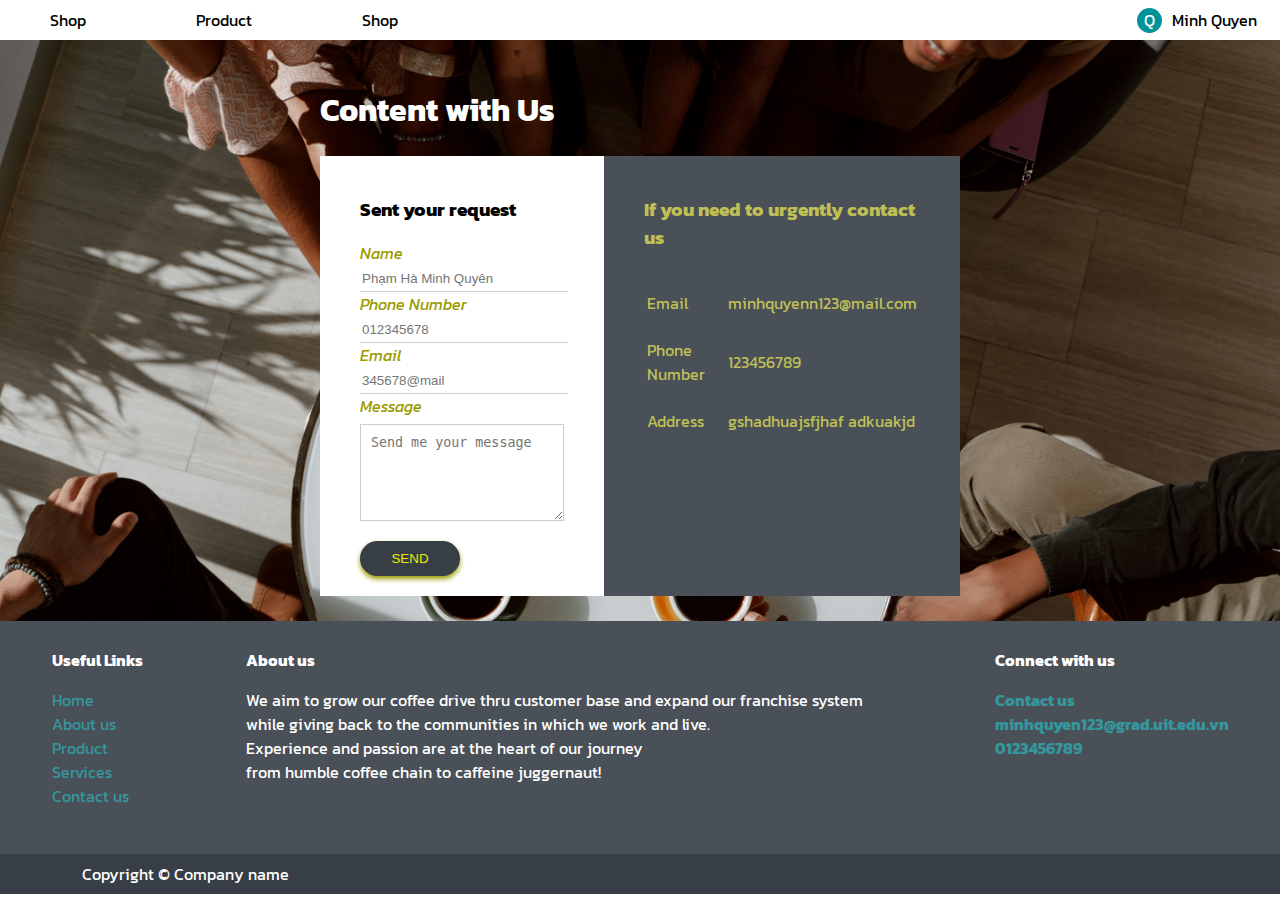
<file: contact.html>
<!DOCTYPE html>
<html lang="en">

<head>
    <meta charset="UTF-8">
    <meta name="viewport" content="width=device-width, initial-scale=1.0">
    <link rel="stylesheet" href="contact.css">

    <title>Contact</title>
</head>

<body>
    <header class="header">
        <div class="navbar ">
            <ul class="navbar-list">
                <li class="navbar-item">
                    <a href="index.html" class="white-text">Shop</a>
                </li>
                <li class="navbar-item">
                    <a href="index.html" class="white-text">Product</a>
                </li>
                <li class="navbar-item">
                    <a href="contact.html" class="white-text">Shop</a>
                </li>
            </ul>

            <div class="user">
                <div class="user-img">
                    <span class="user-H">
                        Q
                    </span>
                </div>
                <div class="user-name">
                    Minh Quyen
                </div>
            </div>
        </div>
    </header>

    <section class="centent-body">
        
        <div class="Form">
            <h1>Content with Us</h1>
            <div class="contact-box">
                <div class="contact-form">
                    <h3>Sent your request</h3>
                    <form>
                        <div class="input-row">
                            <div class="input-group">
                                <label>Name</label>
                                <input type="text" placeholder="Phạm Hà Minh Quyên">
                            </div>
                            <div class="input-group">
                                <label>Phone Number</label>
                                <input type="text" placeholder="012345678">
                            </div>
                            <div class="input-group">
                                <label>Email</label>
                                <input type="text" placeholder="345678@mail">
                            </div>

                            <label>Message</label>
                            <textarea cols="90" rows="5" placeholder="Send me your message"></textarea>

                        </div>
                        <button type="submit">SEND</button>
                    </form>
                </div>
                <div class="contact-info">
                    <h3>If you need to urgently contact us</h3>
                    <table>
                        <tr>
                            <td>Email</td>
                            <td>minhquyenn123@mail.com</td>
                        </tr>
                        <tr>
                            <td>Phone Number</td>
                            <td>123456789</td>
                        </tr>
                        <tr>
                            <td>Address</td>
                            <td>gshadhuajsfjhaf adkuakjd</td>
                        </tr>
                    </table>

                </div>

            </div>
        </div>
    </section>

    <footer class="footer">
        <div class="footer-content-1">
            <div class="footer-content-11">
                <div class="useful-link">
                    <span>
                        Useful Links
                    </span>
                    <ul class="useful-link-list">
                        <li>
                            Home
                        </li>
                        <li>
                            About us
                        </li>
                        <li>
                            Product
                        </li>
                        <li>
                            Services
                        </li>
                        <li>
                            Contact us
                        </li>

                    </ul>
                </div>
                <div class="about-us">
                    <span>
                        About us
                    </span>
                    <p>
                        We aim to grow our coffee drive thru customer base and expand our franchise system
                        <br /> while giving back to the communities in which we work and live. <br />Experience and
                        passion
                        are at the heart of our journey <br /> from humble coffee chain to caffeine juggernaut!
                    </p>

                </div>
                <div class="Connect-with-us">
                    <span>

                        Connect with us
                    </span>
                    <ul>
                        <li>
                            <i class="fa-regular fa-comments"></i>
                            Contact us
                        </li>
                        <li>
                            minhquyen123@grad.uit.edu.vn
                        </li>
                        <li>
                            0123456789
                        </li>

                    </ul>
                </div>
            </div>

        </div>
        <div class="footer-content-2">
            <span>
                Copyright © Company name
            </span>
        </div>
    </footer>


</body>

</html>
</file>
<file: contact.css>
@import url('https://fonts.googleapis.com/css2?family=Kanit:ital,wght@0,200;1,500&display=swap');
@import url('https://fonts.googleapis.com/css2?family=Gwendolyn&display=swap');
.header{
    width: 100%;
    height: 40px;
    background-color: #ffffff;  
}
body{
    box-sizing: border-box;
    margin:0;
    font-family: 'Kanit', sans-serif;
    
}
.navbar{
    width: 100%;
    display: flex;
    justify-content: space-between;
    height: 100%;
    align-items: center;
    border-bottom: 1px solid #DDD9D9;
    
}
.navbar-item{
    width:fit-content;
    margin: 0 100px 0 10px;
}
.navbar-list{
    display: flex;
    list-style: none;
    text-decoration: none;
    color: white;
}

.white-text{
    color: black;
    text-decoration: none;
}

.user{
    display: flex;
    margin-right: 23px;
}
.user-name{
    color: black;
    margin-left: 10px;
}
.user-img{
    width:25px;
    height: 25px;
    background-color: #01939A;
    border-radius:50%;
    display: flex;
    justify-content: center;
    color: white;
}

.contact-container{
    width: 100%;
    height: 50hv;
    
}
.centent-body{
    width: 100%;
    height: 50hv;
    background-image: url(image/3.jpg);
    display: flex;
    object-fit: cover;
    background-size: cover;
    background-repeat: no-repeat;

}

.Form{
    width: 100%;
    margin: 25px 25%;
    color: #ffffff;
    
}
.contact-box{
    background-color: #ffffff;
    
    display: flex;
}
.contact-form{
    color: black;
    flex-basis: 70%;
    padding: 20px 40px;
}
.contact-info{
    flex-basis: 30%;
    padding: 40px;
    background-color: #495057;
    color: rgb(191, 191, 86);
    padding: 20px 40px;
}


.input-row{
    display: flex-inline;
    justify-content: space-between;

}

.input-row .input-group{
    flex-basis: 45%;
}

input{
    width:100%;
    border:none;
    border-bottom: 1px solid #ccc;
    outline:none;
    padding-bottom: 5px;

} 

textarea{
    width: 100%;
    border:1px solid #ccc;
    outline: none;
    padding: 10px;
    box-sizing: border-box;
    float: left;
  margin-top: 6px;
}

label{
    color:rgb(155, 155, 0);
    font-style: italic;
}

button{
    background: #383E45;
    width: 100px;
    border:none;
    outline: none;
    color: rgb(234, 234, 5);
    height: 35px;
    border-radius: 30px;
    margin-top: 20px;
    box-shadow: 0px 3px 5px 0px rgb(155, 155, 0)
}

tr td:first-child{
    padding-right: 20px;
}

tr td{
    padding-top: 20px;
}

.footer{
    width: 100%;
    height: 276px;
}
.footer-statistic{
    width: 100%;
    height: 276px;
    margin-top:200px;
    bottom: 0;
}
.footer-content-1{
    width: 100%;
    height: 233px;
    background-color: #495057;
    display: flex;
    align-items: center;
    justify-content: space-around;
    color: white;
}
.footer-content-2
{
    width: 100%;
    height: 40px;
    background-color: #383E45;
    display: flex;
    align-items: center;
    
}
.footer-content-11{
    height: 180px;
    display: flex;
    width:100%;
    
    justify-content: space-around;
}
.footer-content-2 span{
    margin-left: 82px;
    color: white;
}
.useful-link-list{
    list-style: none;
        padding-inline-start: 0;
    color: #35979C;
}
.useful-link span{
    font-weight: 700;
}
.about-us span{
    font-weight: 700;
}

.about-us p{
    width: 646px;
}
.Connect-with-us ul{
    list-style: none;
    padding-inline-start: 0;
    color: #35979C;
    font-size: 16px;
}
.Connect-with-us{
    font-weight: 700;
}
</file>
